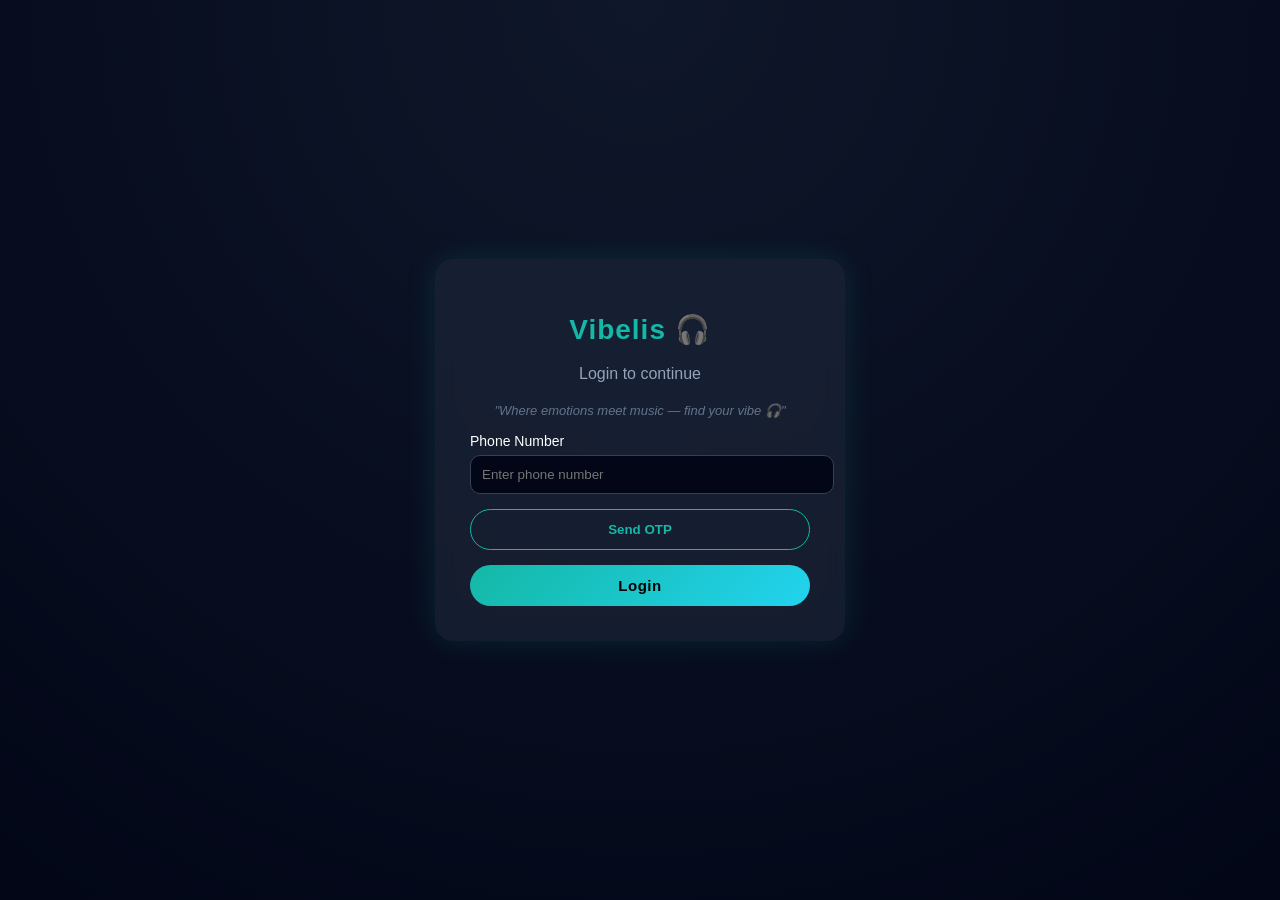
<file: index.html>
<!DOCTYPE html>
<html>
<head>
  <title>Vibelis Login</title>
  <link rel="stylesheet" href="style.css">
</head>
<body>

<div class="login-container">
  <h1>Vibelis 🎧</h1>
  <p class="subtitle">Login to continue</p>
  <p class="quote">"Where emotions meet music — find your vibe 🎧"</p>

  <form id="loginForm">

    <label>Phone Number</label>
    <input type="tel" id="phone" placeholder="Enter phone number" required>

    <button type="button" class="otp-btn" onclick="sendOTP()">Send OTP</button>

    <div id="otpSection" style="display:none;">
      <label>Enter OTP</label>
      <input type="text" id="otp" placeholder="Enter OTP">
    </div>

    <div id="nameSection" style="display:none;">
      <label>Your Name</label>
      <input type="text" id="name" placeholder="Enter your name">
    </div>

    <button type="submit" class="login-btn">Login</button>
  </form>
</div>

<script src="script.js"></script>
</body>
</html>
</file>
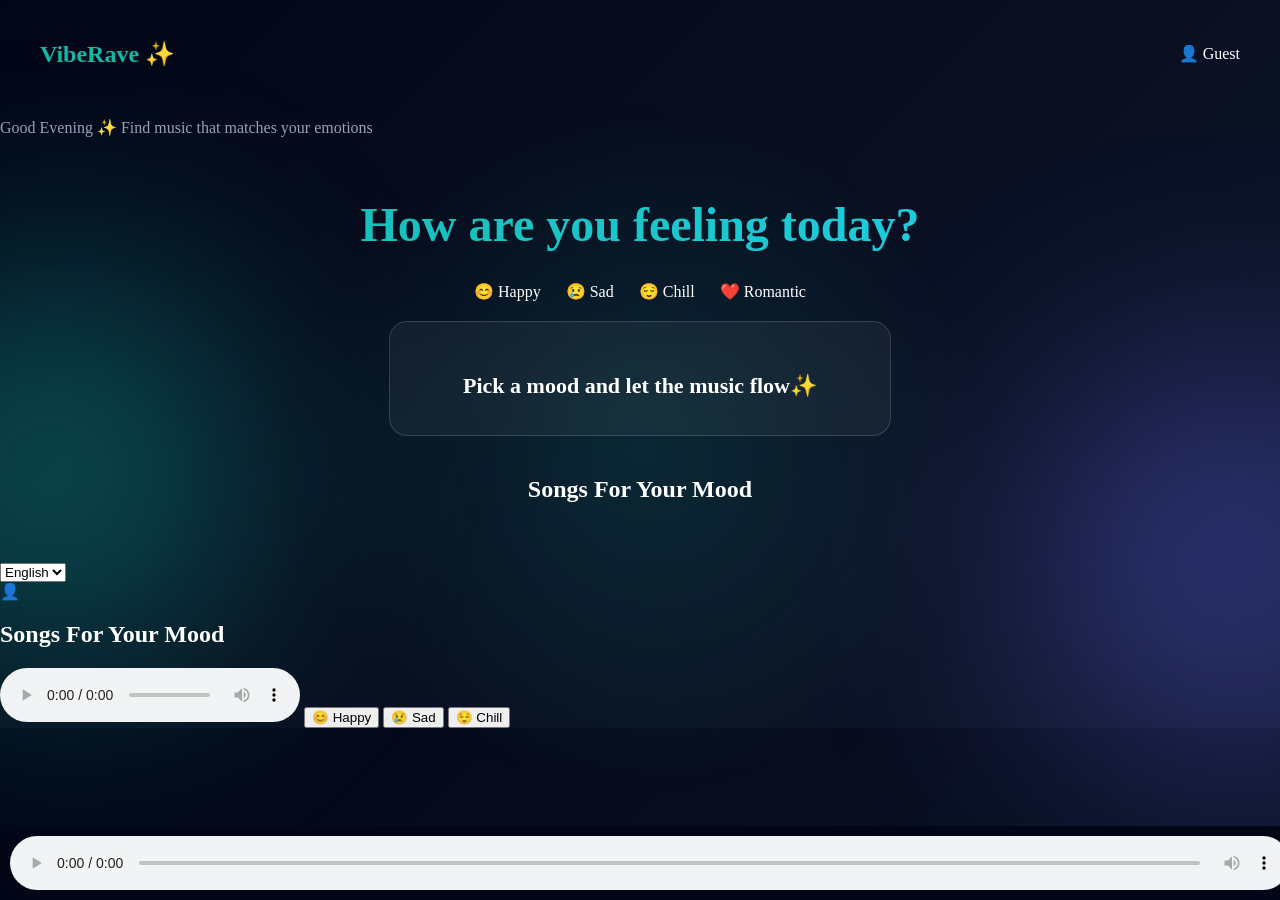
<file: home.html>
<!DOCTYPE html>
<html>
<head>
  <title>VibeRave</title>
  <link rel="stylesheet" href="home.css">
</head>

<body>

<!-- NAVBAR -->
<nav class="navbar">
  <h2 class="logo">VibeRave ✨</h2>

  <div class="profile" onclick="toggleMenu()">
    👤 <span id="username"></span>
    <div id="dropdown" class="dropdown">
      <button onclick="logout()">Logout</button>
    </div>
  </div>
</nav>


<!-- HERO SECTION -->
 <p class="welcome">
Good Evening ✨ Find music that matches your emotions
</p>
<section class="hero">

<h1>How are you feeling today?</h1>

<div class="mood-container">

<div class="mood" onclick="selectMood('happy')">😊 Happy</div>
<div class="mood" onclick="selectMood('sad')">😢 Sad</div>
<div class="mood" onclick="selectMood('chill')">😌 Chill</div>
<div class="mood" onclick="selectMood('romantic')">❤️ Romantic</div>

</div>

</section>


<!-- AI CARD -->
<div id="vibeBox" class="vibe-box">
    <h3>Pick a mood and let the music flow✨</h3>
</div>
<!-- SONG SECTION -->
<section>
<h2 class="song-title">Songs For Your Mood</h2>
<div id="songs-container" class="songs"></div>
</section>


<!-- PLAYER -->
<audio id="player" controls class="player"></audio>

<script src="home.js"></script>

</body>
<div class="bg-glow left"></div>
<div class="bg-glow right"></div>
</html>
<div class="top-right">

<select id="language" class="language-select">
    <option value="english">English</option>
    <option value="hindi">Hindi</option>
    <option value="telugu">Telugu</option>
</select>

<div class="profile">👤</div>

</div>
<h2>Songs For Your Mood</h2>

<audio id="player" controls>
    <source id="audioSource" src="">
</audio>
<button onclick="playMood('happy')">😊 Happy</button>
<button onclick="playMood('sad')">😢 Sad</button>
<button onclick="playMood('chill')">😌 Chill</button>
<script src="script.js"></script>
</file>
<file: style.css>
body {
  margin: 0;
  font-family: 'Segoe UI', sans-serif;
  background: radial-gradient(circle at top, #0f172a, #020617);
  color: white;
  display: flex;
  justify-content: center;
  align-items: center;
  height: 100vh;
}

/* Card */
.login-container {
  background: rgba(30, 41, 59, 0.6);
  backdrop-filter: blur(12px);
  padding: 35px;
  border-radius: 18px;
  width: 340px;
  box-shadow: 0 0 30px rgba(20, 184, 166, 0.15);
  text-align: center;
}

/* Logo */
h1 {
  color: #14b8a6;
  font-size: 28px;
  letter-spacing: 1px;
}

.subtitle {
  color: #94a3b8;
  margin-bottom: 20px;
}

/* Inputs */
label {
  display: block;
  text-align: left;
  margin-top: 15px;
  font-size: 14px;
}

input {
  width: 100%;
  padding: 11px;
  margin-top: 6px;
  border-radius: 10px;
  border: 1px solid #334155;
  background: #020617;
  color: white;
}

input:focus {
  outline: none;
  border-color: #14b8a6;
  box-shadow: 0 0 10px #14b8a6;
}

/* Buttons */
button {
  width: 100%;
  padding: 12px;
  margin-top: 15px;
  border-radius: 25px;
  font-weight: bold;
  cursor: pointer;
  transition: 0.3s;
}

.otp-btn {
  background: transparent;
  border: 1px solid #14b8a6;
  color: #14b8a6;
}

.login-btn {
  background: linear-gradient(135deg, #14b8a6, #22d3ee);
  border: none;
  color: black;
}

button:hover {
  transform: translateY(-2px);
  box-shadow: 0 5px 15px rgba(20, 184, 166, 0.4);
}
/* Quote styling */
.quote {
  font-size: 13px;
  color: #64748b;
  margin-bottom: 15px;
  font-style: italic;
}

/* Stylish Login Button */
.login-btn {
  background: linear-gradient(135deg, #14b8a6, #22d3ee);
  border: none;
  color: black;
  font-size: 15px;
  letter-spacing: 0.5px;
  position: relative;
  overflow: hidden;
}

.login-btn::after {
  content: "";
  position: absolute;
  width: 100%;
  height: 100%;
  left: -100%;
  top: 0;
  background: rgba(255,255,255,0.3);
  transition: 0.4s;
}

.login-btn:hover::after {
  left: 100%;
}
/* Login animation */
.login-container {
  animation: fadeUp 0.8s ease;
}

@keyframes fadeUp {
  from {
    opacity: 0;
    transform: translateY(25px);
  }
  to {
    opacity: 1;
    transform: translateY(0);
  }
}
</file>
<file: home.css>
body{
margin:0;
font-family:Segoe UI;
background:linear-gradient(135deg,#020617,#0f172a);
color:white;
}
.hero h1{
font-size:48px;
font-weight:700;
background:linear-gradient(90deg,#14b8a6,#22d3ee);
-webkit-background-clip:text;
color:transparent;
margin-bottom:30px;
}

/* NAVBAR */

.navbar{
display:flex;
justify-content:space-between;
padding:20px 40px;
align-items:center;
}

.logo{
color:#14b8a6;
}

.profile{
cursor:pointer;
position:relative;
}

.dropdown{
display:none;
position:absolute;
right:0;
background:#020617;
padding:10px;
border-radius:10px;
border:1px solid #14b8a6;
}

/* HERO */

.hero{
text-align:center;
margin-top:60px;
}

/* GLASS MOODS */

.mood-container{
display:flex;
justify-content:center;
gap:25px;
margin-top:30px;
flex-wrap:wrap;
}

mood{
padding:18px 32px;
font-size:18px;
border-radius:30px;
background:rgba(255,255,255,0.08);
backdrop-filter:blur(20px);
transition:0.4s;
}

.mood:hover{
transform:translateY(-10px) scale(1.08);
box-shadow:
0 0 25px #14b8a6,
0 0 60px rgba(20,184,166,0.4);
}
/* AI BOX */

.ai-box{
width:400px;
margin:40px auto;
text-align:center;
padding:20px;
border-radius:20px;
background:rgba(20,184,166,0.1);
border:1px solid #14b8a6;
}

/* SONGS */

.song-title{
text-align:center;
margin-top:40px;
}

.songs{
display:flex;
justify-content:center;
flex-wrap:wrap;
gap:20px;
padding:20px;
}

.song-card{
width:160px;
padding:20px;
border-radius:15px;
background:rgba(255,255,255,0.05);
cursor:pointer;
transition:.3s;
text-align:center;
}

.song-card:hover{
transform:scale(1.05);
box-shadow:0 0 20px #14b8a6;
}

/* PLAYER */

.player{
position:fixed;
bottom:0;
width:100%;
background:#020617;
padding:10px;
}
.bg-glow{
position:fixed;
width:400px;
height:400px;
border-radius:50%;
filter:blur(120px);
z-index:-1;
opacity:0.4;
}

.left{
background:#14b8a6;
left:-150px;
top:30%;
}

.right{
background:#6366f1;
right:-150px;
top:40%;
}
.welcome{
color:#94a3b8;
margin-top:10px;
font-size:16px;
}
cover{
width:100%;
border-radius:12px;
margin-bottom:10px;
}
body::before{
content:"";
position:fixed;
top:50%;
left:50%;
transform:translate(-50%,-50%);
width:700px;
height:700px;
background:radial-gradient(
circle,
rgba(20,184,166,0.15),
transparent 70%);
z-index:-1;
}
.vibe-box{
    margin-top:20px;
    padding:25px 40px;
    border-radius:18px;

    background: rgba(255,255,255,0.05);
    backdrop-filter: blur(12px);

    border:1px solid rgba(255,255,255,0.15);

    text-align:center;
    width:420px;
    margin-left:auto;
    margin-right:auto;

    transition:0.3s ease;
}

.vibe-box:hover{
    transform:scale(1.03);
    box-shadow:0 0 25px rgba(0,255,255,0.2);
}

.vibe-box h3{
    font-size:22px;
    margin-bottom:8px;
}

.vibe-box p{
    opacity:0.8;
    font-size:14px;
}

.vibe-box{
   line-height:1.5;
}
<link rel="stylesheet" href="home.css">
</file>
